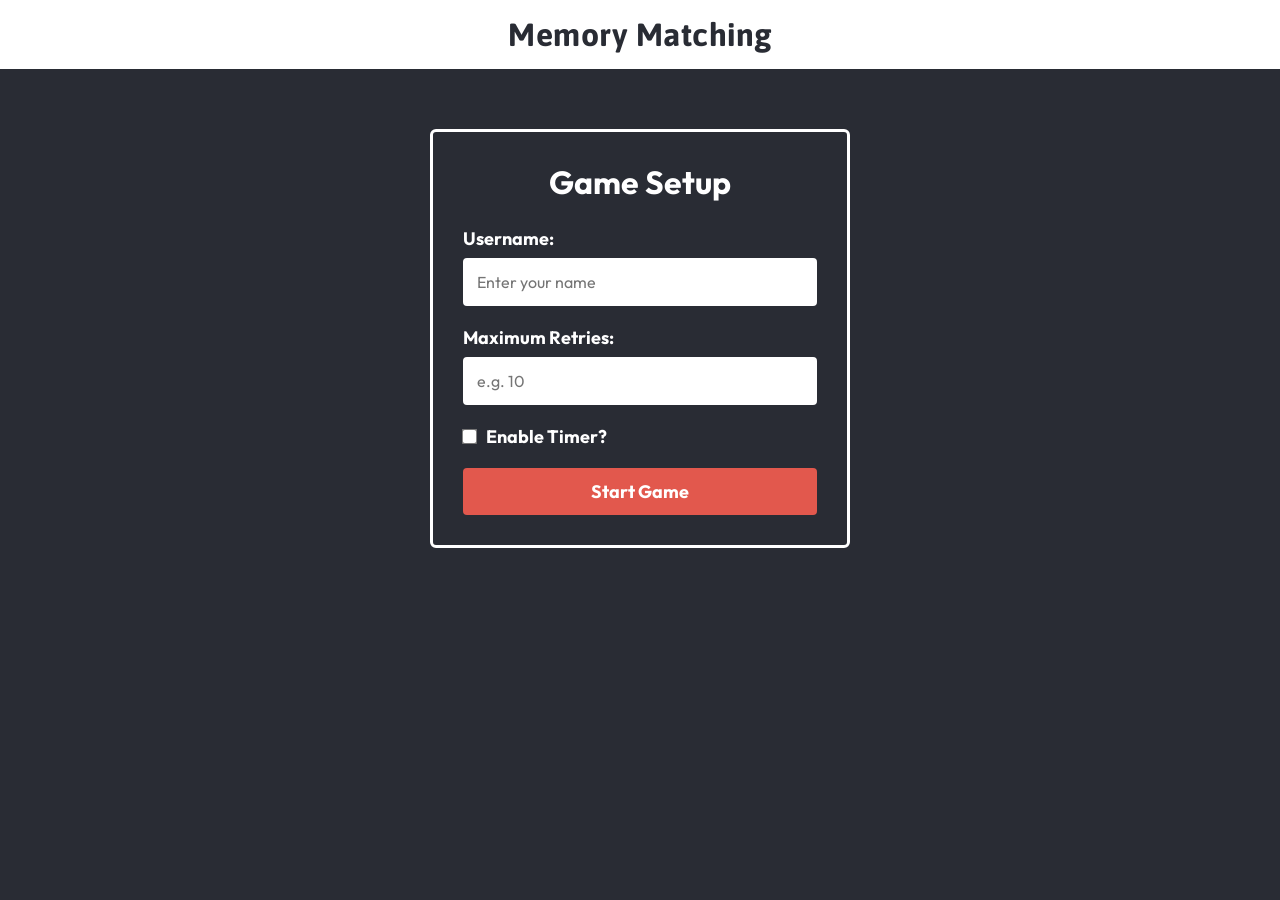
<file: index.html>
<!doctype html>
<html lang="en">
  <head>
    <meta charset="UTF-8" />
    <meta name="viewport" content="width=device-width, initial-scale=1.0" />
    <link rel="stylesheet" href="styles.css" />
    <link rel="preconnect" href="https://fonts.googleapis.com" />
    <link rel="preconnect" href="https://fonts.gstatic.com" crossorigin />
    <link
      href="https://fonts.googleapis.com/css2?family=Asap:ital,wght@0,100..900;1,100..900&family=Outfit:wght@100..900&display=swap"
      rel="stylesheet"
    />
    <title>Memory Matching - Setup</title>
  </head>

  <body>
    <header>
      <h1>Memory Matching</h1>
    </header>

    <div class="setup-container">
      <form id="setupForm" class="setup-form">
        <h2>Game Setup</h2>

        <div class="input-group">
          <label for="username">Username:</label>
          <input
            type="text"
            id="username"
            required
            placeholder="Enter your name"
          />
        </div>

        <div class="input-group">
          <label for="retries">Maximum Retries:</label>
          <input
            type="number"
            id="retries"
            min="1"
            required
            placeholder="e.g. 10"
          />
        </div>

        <div class="input-group checkbox-group">
          <label class="checkbox-label">
            <input type="checkbox" id="enableTimer" />
            Enable Timer?
          </label>
        </div>

        <div class="input-group" id="timerGroup" style="display: none">
          <label for="timerDuration">Timer Duration (seconds):</label>
          <input
            type="number"
            id="timerDuration"
            min="10"
            placeholder="e.g. 60"
          />
        </div>

        <button type="submit">Start Game</button>
      </form>
    </div>

    <script src="setup.js"></script>
  </body>
</html>
</file>
<file: styles.css>
:root {
    --bg-dark: #292C34;
    --white: #ffffff;
    --accent: #E2584D;
    --accent-hover: #c94c42;
    --win: #4dcc7d;
    --lose: #fc121b;
    --dialog-bg: #f5f5f5;
    --card-front-top: #4d4e56;
    --card-front-bottom: #43444b;
    --border-light: #d9d9d9;
    --divider-light: #dddddd;
    --body-font: "Outfit", "Asap", sans-serif;
    --title-font: "Asap", sans-serif;
}

/* Global */
* {
    margin: 0;
    padding: 0;
    box-sizing: border-box;
}

body {
    background-color: var(--bg-dark);
    position: relative;
    min-height: 100vh;
    overflow-x: hidden;
    font-family: var(--body-font);
}

/* Header */
header {
    background: var(--white);
    padding: 16px 20px;
}

header > h1 {
    color: var(--bg-dark);
    text-align: center;
    font-family: var(--title-font);
    font-size: 32px;
    letter-spacing: 0.5px;
}

/* Shared buttons */
.btn,
.setup-form button,
.dialog-content button {
    border: none;
    border-radius: 4px;
    background: var(--accent);
    color: var(--white);
    font-size: 18px;
    font-weight: bold;
    font-family: var(--body-font);
    cursor: pointer;
    transition: 0.3s ease;
}

.btn:hover,
.setup-form button:hover,
.dialog-content button:hover {
    background: var(--accent-hover);
}

/* Setup Page */
.setup-container {
    display: flex;
    justify-content: center;
    align-items: flex-start;
    margin-top: 60px;
    padding: 0 20px;
}

.setup-form {
    width: 90%;
    max-width: 420px;
    border: 3px solid var(--white);
    border-radius: 6px;
    padding: 30px;
    color: var(--white);
}

.setup-form h2 {
    text-align: center;
    margin-bottom: 25px;
    font-size: 32px;
}

.input-group,
.checkbox-group {
    margin-bottom: 20px;
}

.setup-form label {
    display: block;
    margin-bottom: 8px;
    font-size: 18px;
    font-weight: bold;
}

.setup-form input[type="text"],
.setup-form input[type="number"] {
    width: 100%;
    padding: 12px;
    border: 2px solid var(--white);
    border-radius: 4px;
    font-size: 16px;
    font-family: var(--body-font);
    outline: none;
}

.setup-form input[type="text"]:hover,
.setup-form input[type="number"]:hover,
.setup-form input[type="text"]:focus,
.setup-form input[type="number"]:focus {
    background: #ffffe0;
}

.checkbox-label {
    display: flex !important;
    align-items: center;
    gap: 10px;
    margin-bottom: 0 !important;
    cursor: pointer;
}

.checkbox-label input[type="checkbox"] {
    width: auto;
    margin: 0;
    transform: scale(1.2);
}

.setup-form button {
    width: 100%;
    padding: 12px;
}

/* Game Page */
.container {
    max-width: 760px;
    margin: 22px auto 0;
    padding: 0 20px 24px;
}

.boardHeader {
    width: fit-content;
    margin: 0 auto 24px;
    border: 3px solid var(--white);
    border-radius: 6px;
    padding: 14px 18px;
}

.stats {
    display: flex;
    justify-content: center;
    align-items: center;
    gap: 14px;
    flex-wrap: wrap;
}

.stat {
    min-width: 115px;
    border: 2px solid var(--white);
    border-radius: 4px;
    padding: 10px 14px;
    text-align: center;
    color: var(--white);
}

.stat-label {
    font-size: 15px;
    font-weight: bold;
    margin-bottom: 4px;
}

.stat-value {
    font-size: 22px;
    font-weight: bold;
}

.game-board {
    display: grid;
    grid-template-columns: repeat(4, 125px);
    gap: 12px;
    justify-content: center;
    margin-bottom: 24px;
}

.card {
    width: 125px;
    height: 160px;
    cursor: pointer;
    position: relative;
    transform-style: preserve-3d;
    transition: transform 0.6s ease;
}

.card:hover {
    transform: scale(1.06);
}

.card.flipped {
    transform: rotateY(180deg);
}

.card.flipped:hover {
    transform: rotateY(180deg) scale(1.03);
}

.card.matched {
    pointer-events: none;
}

.card.matched .card-back {
    box-shadow: 0 0 12px rgba(77, 204, 125, 0.45);
}

.card-front,
.card-back {
    position: absolute;
    width: 100%;
    height: 100%;
    backface-visibility: hidden;
    border-radius: 12px;
    display: flex;
    justify-content: center;
    align-items: center;
    border: 4px solid var(--white);
    overflow: hidden;
}

.card-front {
    background: linear-gradient(180deg, var(--card-front-top) 0%, var(--card-front-bottom) 100%);
    color: var(--white);
    font-size: 68px;
    font-weight: 700;
    text-shadow: 0 2px 6px rgba(0, 0, 0, 0.18);
}

.card-back {
    background: var(--white);
    transform: rotateY(180deg);
}

.card-back img {
    width: 100%;
    height: 100%;
    object-fit: contain;
    padding: 10px;
}

.card.mismatch {
    animation: shake 0.35s ease;
}

.card.just-matched {
    animation: matchPop 0.35s ease;
}

@keyframes shake {
    0% { transform: rotateY(180deg) translateX(0); }
    20% { transform: rotateY(180deg) translateX(-6px); }
    40% { transform: rotateY(180deg) translateX(6px); }
    60% { transform: rotateY(180deg) translateX(-4px); }
    80% { transform: rotateY(180deg) translateX(4px); }
    100% { transform: rotateY(180deg) translateX(0); }
}

@keyframes matchPop {
    0% { transform: rotateY(180deg) scale(1); }
    50% { transform: rotateY(180deg) scale(1.08); }
    100% { transform: rotateY(180deg) scale(1); }
}

.controls {
    text-align: center;
}

.btn {
    padding: 10px 20px;
}

.btn:hover {
    transform: scale(1.06);
}

/* Dialog */
.dialog {
    position: fixed;
    inset: 0;
    display: flex;
    justify-content: center;
    align-items: center;
    background: rgba(0, 0, 0, 0.55);
    padding: 20px;
}

.dialog-content {
    width: 90%;
    max-width: 620px;
    padding: 42px 30px 34px;
    border-radius: 6px;
    text-align: center;
    background: var(--dialog-bg);
}

.dialog-content.win {
    border: 4px solid var(--win);
    box-shadow: 0 0 15px rgba(77, 204, 125, 0.4);
}

.dialog-content.lose {
    border: 4px solid var(--lose);
    box-shadow: 0 0 15px rgba(252, 18, 27, 0.4);
}

.dialog-content p {
    font-size: 28px;
    font-weight: 800;
    color: var(--bg-dark);
    margin-bottom: 26px;
    line-height: 1.3;
}

.dialog-stats {
    width: 100%;
    max-width: 320px;
    margin: 0 auto 28px;
    padding: 18px 20px;
    background: var(--white);
    border: 2px solid var(--border-light);
    border-radius: 6px;
}

.dialog-stat-row {
    display: flex;
    justify-content: space-between;
    align-items: center;
    gap: 16px;
    padding: 10px 0;
    font-size: 22px;
    font-weight: 700;
    color: var(--bg-dark);
}

.dialog-stat-row:not(:last-child) {
    border-bottom: 1px solid var(--divider-light);
}

.dialog-buttons {
    display: flex;
    justify-content: center;
    gap: 18px;
    flex-wrap: wrap;
}

.dialog-content button {
    min-width: 180px;
    padding: 12px 24px;
}

.hidden {
    display: none;
}

/* Responsive */
@media (max-width: 768px) {
    header > h1 {
        font-size: 28px;
    }

    .container {
        max-width: 620px;
        margin-top: 20px;
    }

    .game-board {
        grid-template-columns: repeat(3, 110px);
        gap: 10px;
    }

    .card {
        width: 110px;
        height: 145px;
    }

    .stat {
        min-width: 105px;
    }

    .stat-value {
        font-size: 20px;
    }
}

@media (max-width: 480px) {
    .setup-form {
        padding: 24px 20px;
    }

    .setup-form h2 {
        font-size: 28px;
    }

    .container {
        margin-top: 18px;
        padding: 0 15px 20px;
    }

    .boardHeader {
        padding: 14px;
        margin-bottom: 20px;
    }

    .game-board {
        grid-template-columns: repeat(2, 100px);
        gap: 10px;
    }

    .card {
        width: 100px;
        height: 132px;
    }

    .stat {
        min-width: 95px;
        padding: 9px 10px;
    }

    .stat-label {
        font-size: 14px;
    }

    .stat-value {
        font-size: 18px;
    }

    .dialog-content {
        padding: 32px 20px;
    }

    .dialog-content p {
        font-size: 21px;
    }
}
</file>
